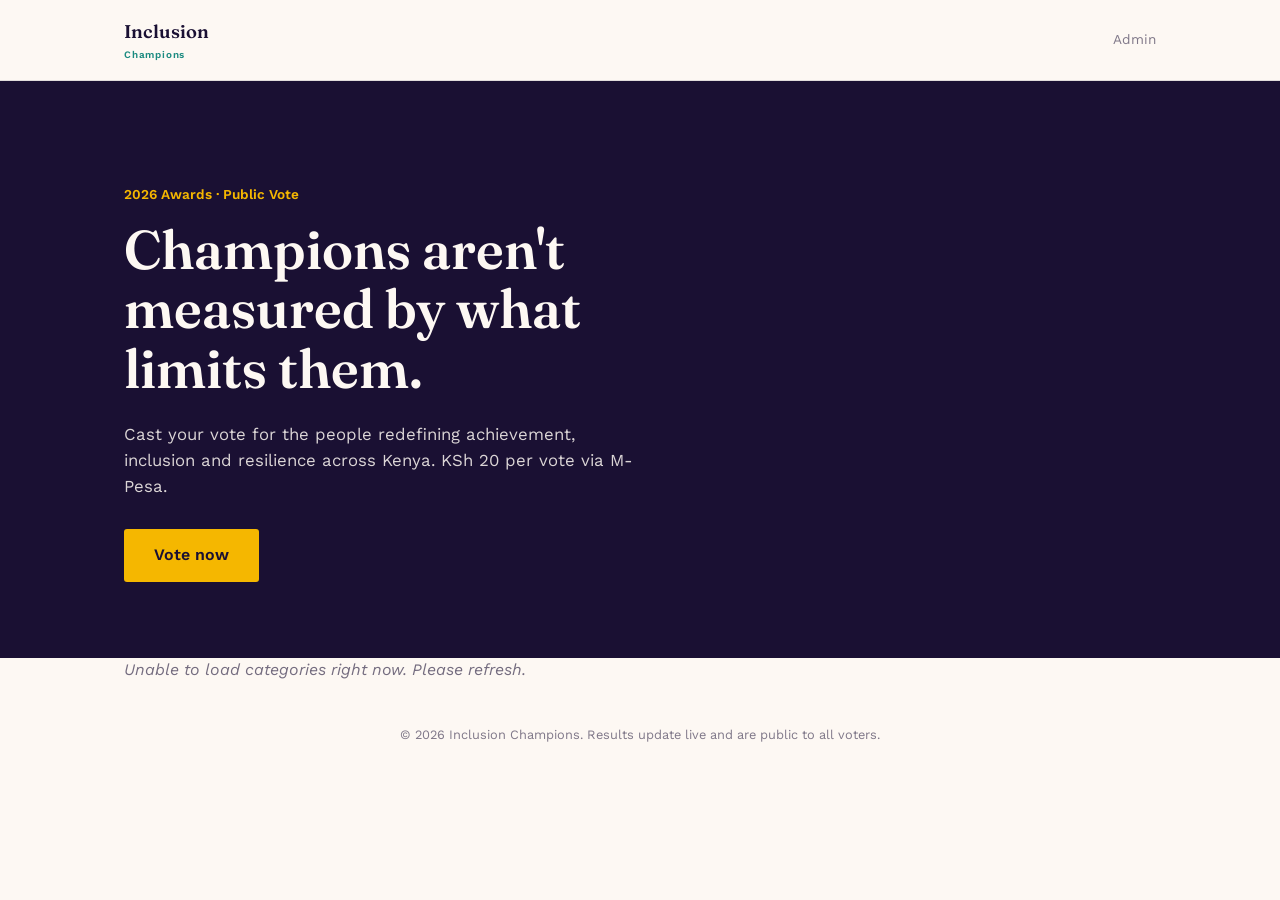
<file: index.html>
<!DOCTYPE html>
<html lang="en">
<head>
<meta charset="UTF-8">
<meta name="viewport" content="width=device-width, initial-scale=1.0">
<title>Inclusion Champions</title>
<link rel="preconnect" href="https://fonts.googleapis.com">
<link href="https://fonts.googleapis.com/css2?family=Fraunces:opsz,wght@9..144,400;9..144,600;9..144,700&family=Work+Sans:wght@400;500;600;700&display=swap" rel="stylesheet">
<link rel="stylesheet" href="css/style.css">
</head>
<body>

<header class="site-header">
  <div class="wrap header-inner">
    <a class="logo" href="/">Inclusion<span>Champions</span></a>
    <a class="admin-link" href="admin.html">Admin</a>
  </div>
</header>

<section class="hero">
  <div class="wrap hero-inner">
    <p class="hero-eyebrow">2026 Awards &middot; Public Vote</p>
    <h1>Champions aren't measured by what limits them.</h1>
    <p class="hero-sub">Cast your vote for the people redefining achievement, inclusion and resilience across Kenya. KSh <span id="voteCostDisplay">20</span> per vote via M-Pesa.</p>
    <a href="#categories" class="btn-primary">Vote now</a>
  </div>
</section>

<main id="categories" class="categories"></main>

<div id="voteModal" class="modal hidden">
  <div class="modal-card">
    <button class="modal-close" id="modalClose" aria-label="Close">&times;</button>
    <h3 id="modalNomineeName">Nominee</h3>
    <p class="modal-category" id="modalCategoryName"></p>

    <form id="voteForm">
      <label for="voteCount">Number of votes</label>
      <input type="number" id="voteCount" min="1" value="1" required>

      <label for="phoneNumber">M-Pesa phone number</label>
      <input type="tel" id="phoneNumber" placeholder="07XXXXXXXX" required>

      <p class="modal-total">Total: <strong>KSh <span id="modalTotal">20</span></strong></p>

      <button type="submit" class="btn-primary" id="submitVoteBtn">Send STK push</button>
    </form>

    <div id="voteStatus" class="vote-status hidden"></div>
  </div>
</div>

<footer class="site-footer">
  <div class="wrap">
    <p>&copy; 2026 Inclusion Champions. Results update live and are public to all voters.</p>
  </div>
</footer>

<script src="js/app.js"></script>
</body>
</html>
</file>
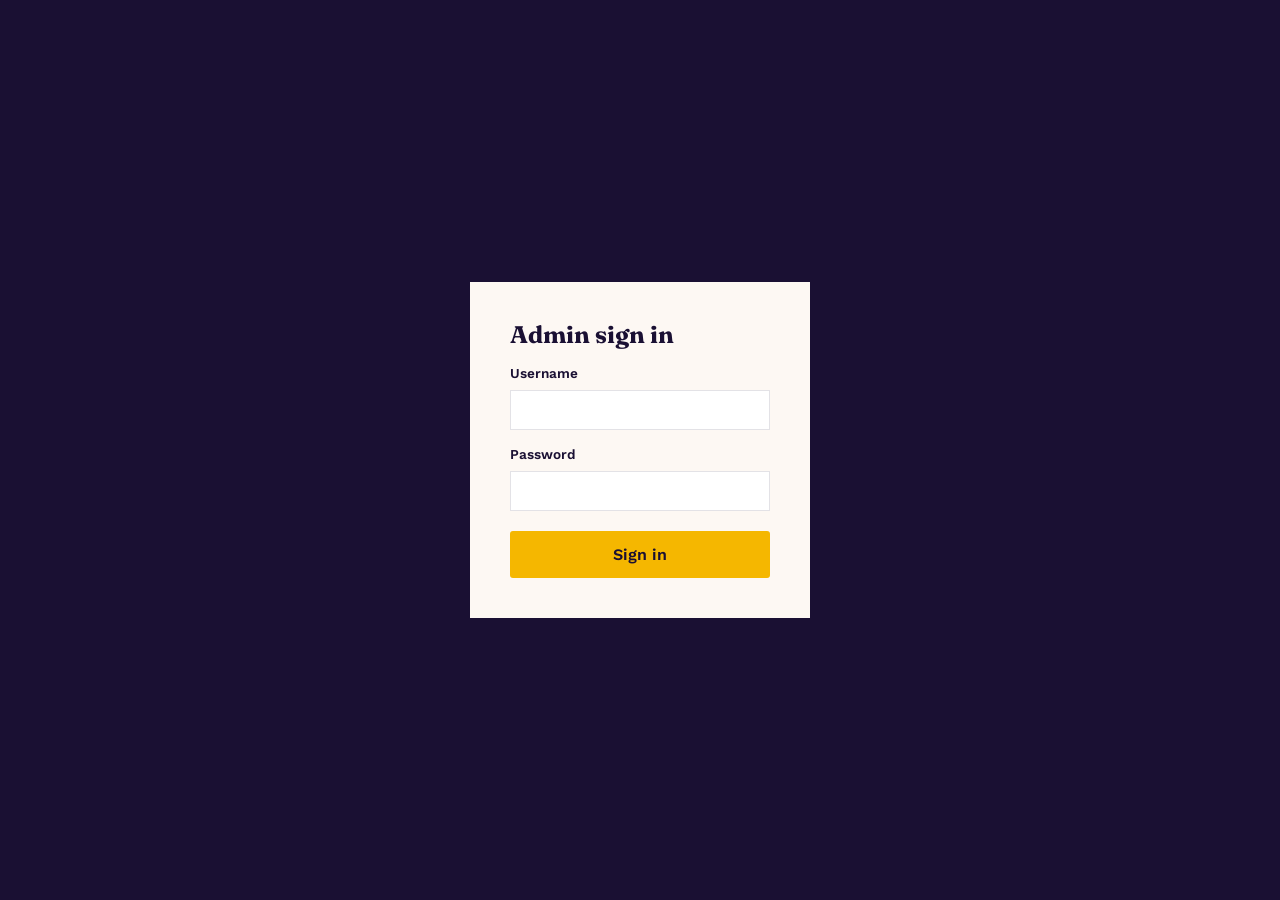
<file: admin.html>
<!DOCTYPE html>
<html lang="en">
<head>
<meta charset="UTF-8">
<meta name="viewport" content="width=device-width, initial-scale=1.0">
<title>Admin &middot; Inclusion Champions</title>
<link href="https://fonts.googleapis.com/css2?family=Fraunces:opsz,wght@9..144,600;9..144,700&family=Work+Sans:wght@400;500;600;700&display=swap" rel="stylesheet">
<link rel="stylesheet" href="css/style.css">
<link rel="stylesheet" href="css/admin.css">
</head>
<body class="admin-body">

<div id="loginScreen" class="login-screen">
  <form id="loginForm" class="login-card">
    <h2>Admin sign in</h2>
    <label for="username">Username</label>
    <input type="text" id="username" required>
    <label for="password">Password</label>
    <input type="password" id="password" required>
    <button type="submit" class="btn-primary">Sign in</button>
    <p id="loginError" class="error-text hidden"></p>
  </form>
</div>

<div id="adminApp" class="admin-app hidden">
  <header class="admin-header">
    <div class="wrap admin-header-inner">
      <span class="logo">Inclusion<span>Champions — Admin</span></span>
      <div class="admin-header-actions">
        <label class="toggle-label">
          Voting
          <input type="checkbox" id="votingToggle">
          <span id="votingStatusText">open</span>
        </label>
        <button id="logoutBtn" class="btn-ghost">Log out</button>
      </div>
    </div>
  </header>

  <main class="wrap admin-main">

    <section class="admin-summary">
      <div class="summary-card">
        <p class="summary-label">Total revenue</p>
        <p class="summary-value" id="totalRevenue">KSh 0</p>
      </div>
      <div class="summary-card">
        <p class="summary-label">Vote cost</p>
        <p class="summary-value"><span id="voteCostValue">20</span>
          <button class="btn-ghost small" id="editVoteCostBtn">edit</button>
        </p>
      </div>
      <div class="summary-card">
        <button class="btn-ghost" id="exportBtn">Export payments (CSV)</button>
      </div>
    </section>

    <section class="admin-section">
      <div class="admin-section-head">
        <h3>Categories &amp; nominees</h3>
        <button class="btn-primary small" id="addCategoryBtn">+ Add category</button>
      </div>
      <div id="categoryManager"></div>
    </section>

    <section class="admin-section">
      <h3>Recent payments</h3>
      <table class="admin-table" id="paymentsTable">
        <thead>
          <tr><th>Date</th><th>Nominee</th><th>Category</th><th>Phone</th><th>Votes</th><th>Amount</th><th>Status</th></tr>
        </thead>
        <tbody></tbody>
      </table>
    </section>

  </main>
</div>

<!-- Category form modal -->
<div id="categoryModal" class="modal hidden">
  <div class="modal-card">
    <button class="modal-close" data-close-modal="categoryModal">&times;</button>
    <h3>Category</h3>
    <form id="categoryForm">
      <input type="hidden" id="categoryId">
      <label for="categoryName">Name</label>
      <input type="text" id="categoryName" required>
      <label for="categoryDescription">Description</label>
      <input type="text" id="categoryDescription">
      <button type="submit" class="btn-primary">Save category</button>
    </form>
  </div>
</div>

<!-- Nominee form modal -->
<div id="nomineeModal" class="modal hidden">
  <div class="modal-card">
    <button class="modal-close" data-close-modal="nomineeModal">&times;</button>
    <h3>Nominee</h3>
    <form id="nomineeForm">
      <input type="hidden" id="nomineeId">
      <input type="hidden" id="nomineeCategoryId">
      <label for="nomineeName">Full name</label>
      <input type="text" id="nomineeName" required>
      <label for="nomineeBio">Short bio</label>
      <input type="text" id="nomineeBio">
      <label for="nomineePhoto">Photo URL</label>
      <input type="text" id="nomineePhoto" placeholder="images/name.jpg">
      <button type="submit" class="btn-primary">Save nominee</button>
    </form>
  </div>
</div>

<script src="js/admin.js"></script>
</body>
</html>
</file>
<file: css/style.css>
:root {
  --ink: #1A1033;
  --cream: #FDF8F3;
  --gold: #F5B700;
  --teal: #1B8A80;
  --coral: #E8543F;
  --teal-tint: #E8F5F3;
  --coral-tint: #FCEAE6;
  --gold-tint: #FDF3D9;
  --border: rgba(26, 16, 51, 0.12);
}

* { box-sizing: border-box; }

body {
  margin: 0;
  font-family: 'Work Sans', sans-serif;
  color: var(--ink);
  background: var(--cream);
  line-height: 1.55;
}

h1, h2, h3 {
  font-family: 'Fraunces', serif;
  line-height: 1.1;
  margin: 0 0 0.4em;
}

.wrap {
  max-width: 1080px;
  margin: 0 auto;
  padding: 0 24px;
}

/* Header */
.site-header {
  border-bottom: 1px solid var(--border);
  padding: 18px 0;
}
.header-inner {
  display: flex;
  justify-content: space-between;
  align-items: center;
}
.logo {
  font-family: 'Fraunces', serif;
  font-weight: 600;
  font-size: 1.15rem;
  color: var(--ink);
  text-decoration: none;
}
.logo span {
  display: block;
  font-size: 0.62rem;
  letter-spacing: 0.08em;
  color: var(--teal);
  font-family: 'Work Sans', sans-serif;
  font-weight: 600;
}
.admin-link {
  font-size: 0.85rem;
  color: var(--ink);
  opacity: 0.55;
  text-decoration: none;
}
.admin-link:hover { opacity: 1; }

/* Hero */
.hero {
  background: var(--ink);
  color: var(--cream);
  padding: 90px 0 76px;
}
.hero-eyebrow {
  color: var(--gold);
  font-weight: 600;
  font-size: 0.85rem;
  margin-bottom: 14px;
}
.hero h1 {
  font-size: clamp(2.1rem, 4.6vw, 3.4rem);
  font-weight: 600;
  max-width: 15ch;
}
.hero-sub {
  max-width: 52ch;
  font-size: 1.05rem;
  opacity: 0.85;
  margin: 18px 0 30px;
}
.btn-primary {
  display: inline-block;
  background: var(--gold);
  color: var(--ink);
  border: none;
  font-family: 'Work Sans', sans-serif;
  font-weight: 600;
  font-size: 1rem;
  padding: 14px 30px;
  border-radius: 3px;
  text-decoration: none;
  cursor: pointer;
}
.btn-primary:hover { filter: brightness(1.06); }

/* Category sections - alternate tint, not identical cards */
.category-section {
  padding: 64px 0;
  border-bottom: 1px solid var(--border);
}
.category-section:nth-child(3n+1) { background: var(--gold-tint); }
.category-section:nth-child(3n+2) { background: var(--teal-tint); }
.category-section:nth-child(3n+3) { background: var(--coral-tint); }

.category-heading h2 {
  font-size: clamp(1.5rem, 3vw, 2.1rem);
  font-weight: 600;
}
.category-heading p {
  max-width: 60ch;
  opacity: 0.75;
  margin: 0 0 34px;
}

.nominee-grid {
  display: grid;
  grid-template-columns: repeat(auto-fill, minmax(220px, 1fr));
  gap: 22px;
}
.nominee-card {
  background: var(--cream);
  border: 1px solid var(--border);
  padding: 20px;
}
.nominee-photo {
  width: 100%;
  aspect-ratio: 1 / 1;
  object-fit: cover;
  background: var(--ink);
  margin-bottom: 14px;
}
.nominee-card h4 {
  font-family: 'Fraunces', serif;
  font-size: 1.05rem;
  margin: 0 0 4px;
}
.nominee-bio {
  font-size: 0.85rem;
  opacity: 0.7;
  margin: 0 0 10px;
}
.nominee-votes {
  font-size: 0.8rem;
  font-weight: 600;
  color: var(--teal);
  margin: 0 0 14px;
}
.btn-vote {
  width: 100%;
  background: var(--ink);
  color: var(--cream);
  border: none;
  padding: 11px;
  font-weight: 600;
  font-family: 'Work Sans', sans-serif;
  cursor: pointer;
}
.btn-vote:hover { background: var(--teal); }

.empty-state {
  opacity: 0.6;
  font-style: italic;
}

/* Modal */
.modal {
  position: fixed;
  inset: 0;
  background: rgba(26, 16, 51, 0.55);
  display: flex;
  align-items: center;
  justify-content: center;
  padding: 20px;
  z-index: 50;
}
.modal.hidden { display: none; }
.modal-card {
  background: var(--cream);
  max-width: 400px;
  width: 100%;
  padding: 32px;
  position: relative;
}
.modal-close {
  position: absolute;
  top: 12px;
  right: 16px;
  background: none;
  border: none;
  font-size: 1.4rem;
  cursor: pointer;
  color: var(--ink);
}
.modal-category {
  color: var(--teal);
  font-weight: 600;
  font-size: 0.85rem;
  margin-bottom: 20px;
}
#voteForm label {
  display: block;
  font-size: 0.85rem;
  font-weight: 600;
  margin: 14px 0 6px;
}
#voteForm input {
  width: 100%;
  padding: 10px 12px;
  border: 1px solid var(--border);
  font-family: 'Work Sans', sans-serif;
  font-size: 1rem;
}
.modal-total {
  margin: 18px 0;
  font-size: 1rem;
}
.vote-status {
  margin-top: 18px;
  padding: 14px;
  font-size: 0.9rem;
  background: var(--teal-tint);
}
.vote-status.error { background: var(--coral-tint); }
.vote-status.hidden { display: none; }

/* Footer */
.site-footer {
  padding: 30px 0;
  text-align: center;
  font-size: 0.8rem;
  opacity: 0.55;
}

@media (prefers-reduced-motion: reduce) {
  * { transition: none !important; animation: none !important; }
}
</file>
<file: css/admin.css>
.admin-body { background: var(--cream); }

.login-screen {
  min-height: 100vh;
  display: flex;
  align-items: center;
  justify-content: center;
  background: var(--ink);
}
.login-card {
  background: var(--cream);
  padding: 40px;
  width: 100%;
  max-width: 340px;
}
.login-card label { display: block; font-size: 0.85rem; font-weight: 600; margin: 14px 0 6px; }
.login-card input { width: 100%; padding: 10px 12px; border: 1px solid var(--border); font-size: 1rem; }
.login-card button { margin-top: 20px; width: 100%; }
.error-text { color: var(--coral); font-size: 0.85rem; margin-top: 12px; }
.error-text.hidden { display: none; }

.admin-header { background: var(--ink); color: var(--cream); padding: 16px 0; }
.admin-header .logo { color: var(--cream); }
.admin-header .logo span { color: var(--gold); }
.admin-header-inner { display: flex; justify-content: space-between; align-items: center; }
.admin-header-actions { display: flex; align-items: center; gap: 20px; }
.toggle-label { display: flex; align-items: center; gap: 8px; font-size: 0.85rem; }

.btn-ghost {
  background: transparent;
  border: 1px solid rgba(253, 248, 243, 0.4);
  color: var(--cream);
  padding: 9px 16px;
  cursor: pointer;
  font-family: 'Work Sans', sans-serif;
  font-weight: 600;
  font-size: 0.85rem;
}
.admin-main .btn-ghost { color: var(--ink); border-color: var(--border); }
.btn-ghost.small { padding: 3px 8px; font-size: 0.75rem; }
.btn-primary.small { padding: 8px 16px; font-size: 0.85rem; }

.admin-main { padding: 40px 24px; }

.admin-summary { display: flex; gap: 20px; margin-bottom: 40px; flex-wrap: wrap; }
.summary-card { background: #fff; border: 1px solid var(--border); padding: 20px 24px; flex: 1; min-width: 180px; }
.summary-label { font-size: 0.8rem; opacity: 0.6; margin: 0 0 6px; }
.summary-value { font-family: 'Fraunces', serif; font-size: 1.6rem; margin: 0; }

.admin-section { margin-bottom: 48px; }
.admin-section-head { display: flex; justify-content: space-between; align-items: center; margin-bottom: 20px; }

.category-block { border: 1px solid var(--border); background: #fff; padding: 20px; margin-bottom: 16px; }
.category-block-head { display: flex; justify-content: space-between; align-items: center; margin-bottom: 14px; }
.category-block-head h4 { font-family: 'Fraunces', serif; margin: 0; }
.category-actions button { margin-left: 8px; }

.nominee-row { display: flex; justify-content: space-between; align-items: center; padding: 8px 0; border-bottom: 1px solid var(--border); font-size: 0.9rem; }
.nominee-row:last-child { border-bottom: none; }

.admin-table { width: 100%; border-collapse: collapse; background: #fff; font-size: 0.85rem; }
.admin-table th, .admin-table td { text-align: left; padding: 10px 12px; border-bottom: 1px solid var(--border); }
.admin-table th { background: var(--gold-tint); font-weight: 600; }

.hidden { display: none; }
</file>
